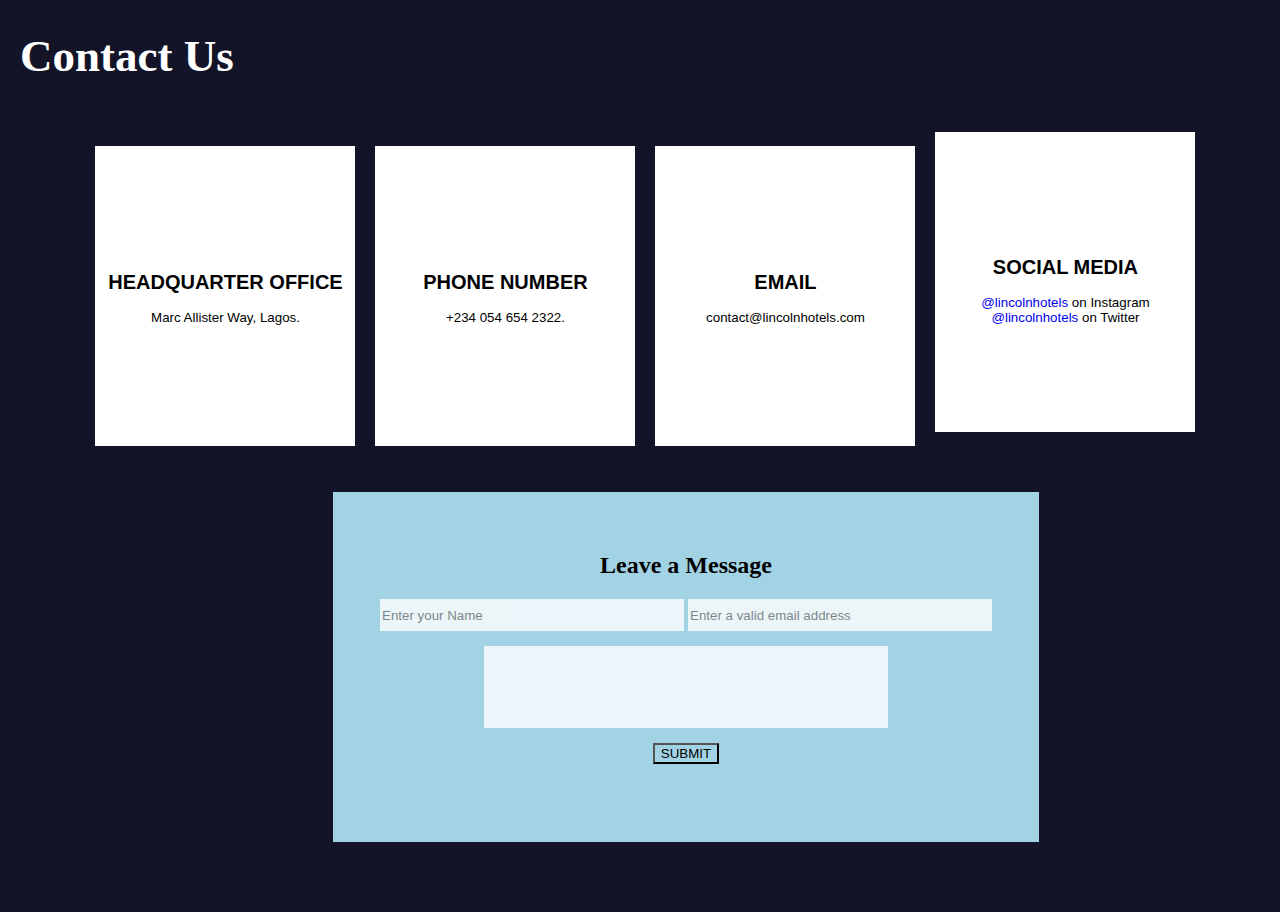
<file: ContactsPage.html>
<!DOCTYPE html>
<html lang="en">
  <head>
    <meta charset="UTF-8" />
    <meta name="viewport" content="width=device-width, initial-scale=1.0" />
    <title>Contacts</title>
    <link rel="stylesheet" href="ContactsPage.css" />
    <link
      rel="stylesheet"
      href="https://cdnjs.cloudflare.com/ajax/libs/font-awesome/6.5.1/css/all.min.css"
      integrity="sha512-DTOQO9RWCH3ppGqcWaEA1BIZOC6xxalwEsw9c2QQeAIftl+Vegovlnee1c9QX4TctnWMn13TZye+giMm8e2LwA=="
      crossorigin="anonymous"
      referrerpolicy="no-referrer"
    />
  </head>
  <body>
    <h1 style="color: white">Contact Us</h1>
    <div class="bigcontainer">
      <div>
        <div class="container1">
          <button class="location">
            <i class="fa-solid fa-location-dot" style="font-size: 30px"></i>
            <h2>HEADQUARTER OFFICE</h2>
            <p>Marc Allister Way, Lagos.</p>
          </button>

          <button class="phone">
            <i class="fa-solid fa-phone" style="font-size: 30px"></i>
            <h2>PHONE NUMBER</h2>
            <p>+234 054 654 2322.</p>
          </button>

          <button class="email">
            <i class="fa-regular fa-envelope" style="font-size: 30px"></i>
            <h2>EMAIL</h2>
            <p>contact@lincolnhotels.com</p>
          </button>

          <button class="socials">
            <i class="fa-brands fa-instagram" style="font-size: 30px"></i>
            <i class="fa-brands fa-x-twitter" style="font-size: 30px"></i>
            <h2>SOCIAL MEDIA</h2>
            <a href="#" style="text-decoration: none">@lincolnhotels</a> on
            Instagram<br />
            <a href="#" style="text-decoration: none">@lincolnhotels</a> on
            Twitter
          </button>
        </div>
      </div>

      <div class="container2">
        <h2>Leave a Message</h2>
        <input type="text" placeholder="Enter your Name" />
        <input type="text" placeholder="Enter a valid email address" /><br />
        <input type="text" id="comments" />
        <br />
        <button type="submit" onclick="submit()" id="submit">SUBMIT</button>
      </div>
    </div>
  </body>
</html>
</file>
<file: ContactsPage.css>
.container1,
.container2 {
  width: 98%;
  height: 350px;
  border: 5px solid;
  justify-content: center;
  text-align: center;
  border: none;
}

h1 {
  font-size: 45px;
}

.location,
.phone,
.email,
.socials {
  border: none;
  text-align: center;
  height: 300px;
  width: 260px;
  margin: 20px 8px 20px 8px;
  background-color: white;
}

.container2 {
  margin-top: 30px;
  text-align: center;
  margin-left: 25%;
  margin-right: 25%;
  width: 50%;
  padding: 40px 40px 40px 40px;
  height: 270px;
  background-color: rgb(162, 211, 228);
  margin-bottom: 70px;
}

input,
input:hover {
  width: 300px;
  height: 30px;
  margin-bottom: 15px;
  border: none;
  opacity: 0.8;
}

#comments {
  height: 80px;
  width: 400px;
}

.container1,
body {
  background-color: rgb(20, 20, 41);
  padding-left: 12px;
}

#submit {
  background-color: rgb(162, 211, 228);
}

.location:hover,
.email:hover,
.phone:hover,
.socials:hover {
  border: 3px solid;
  border-color: rgb(169, 169, 243);
}
</file>
